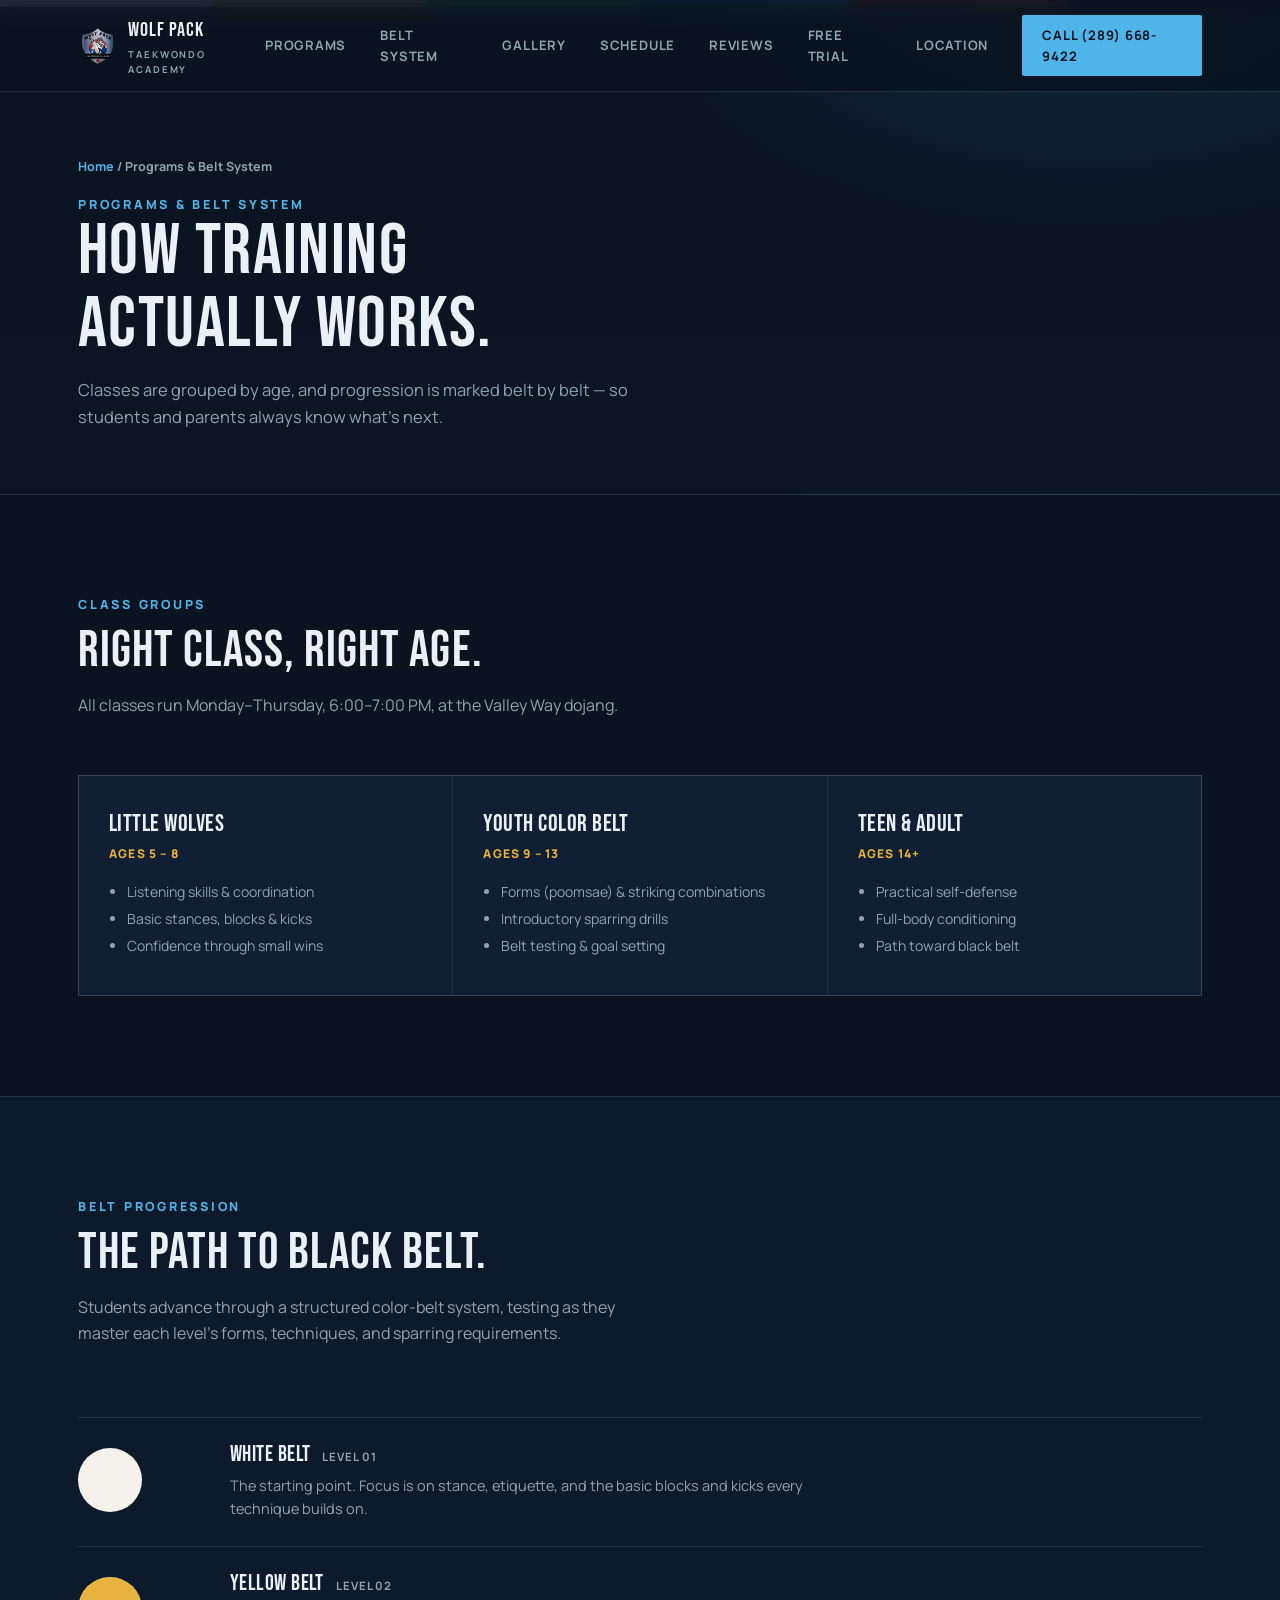
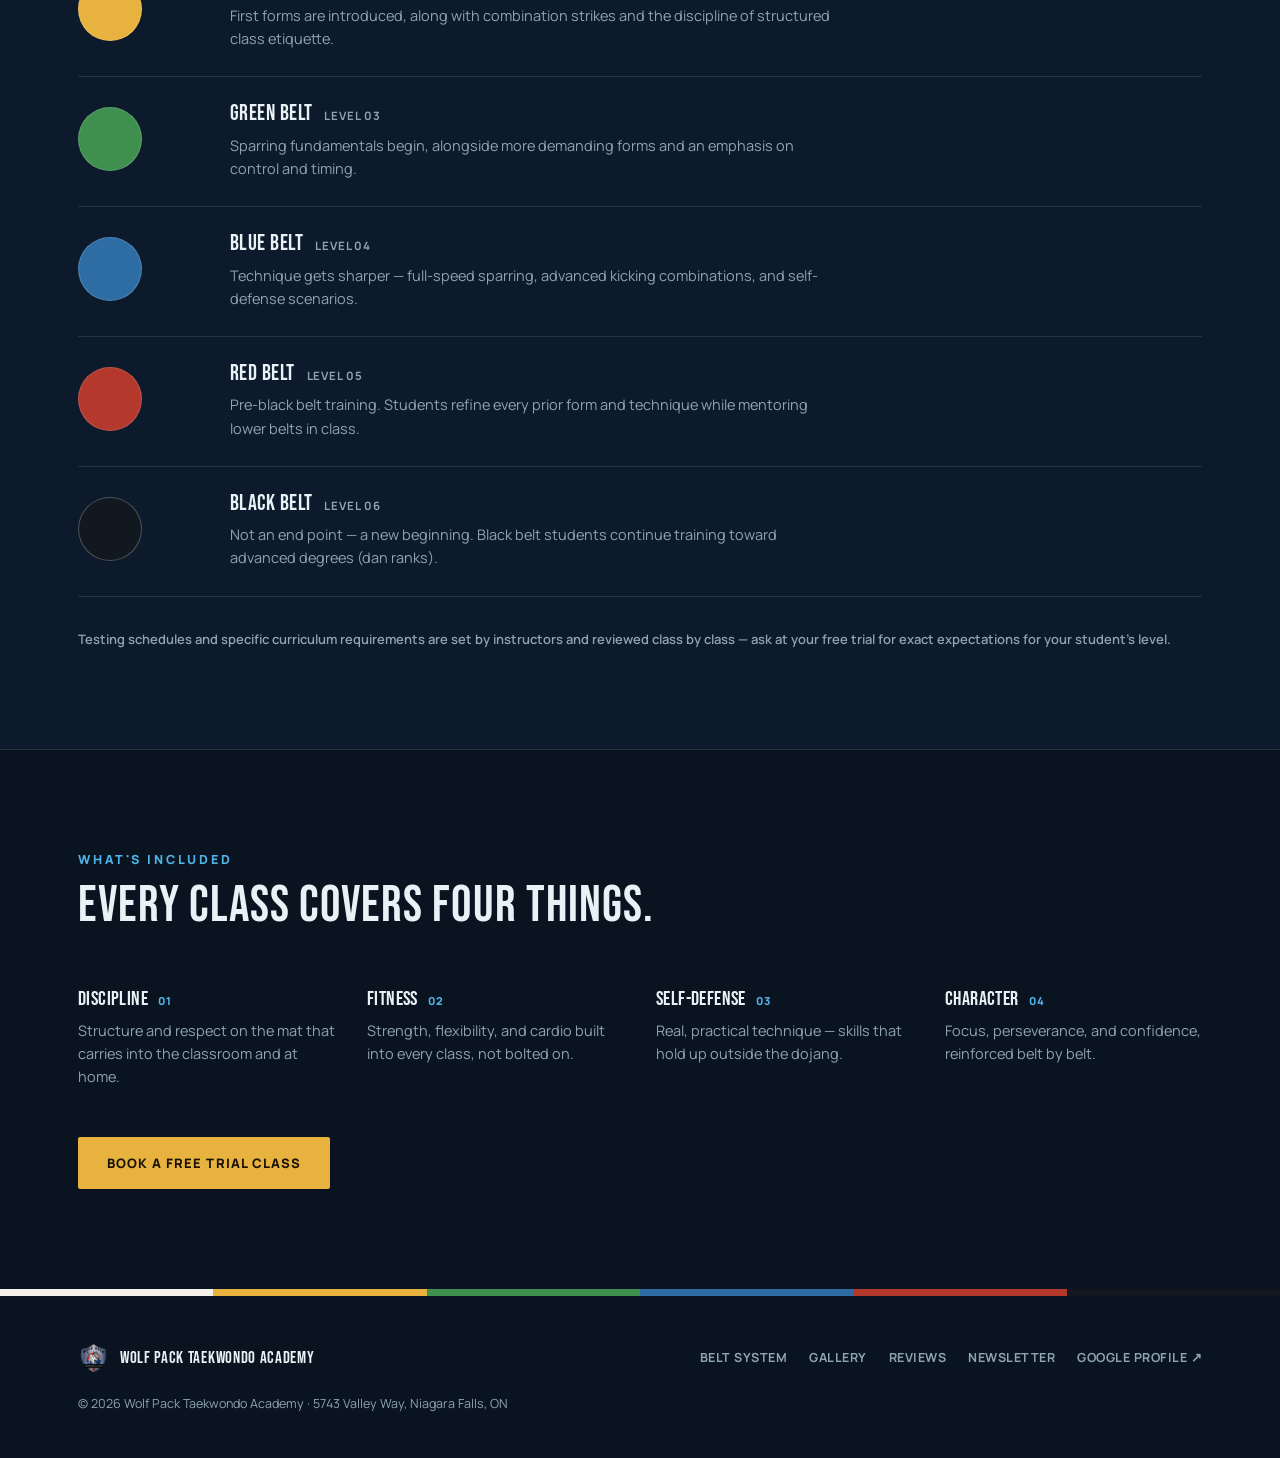
<file: programs.html>
<!DOCTYPE html>
<html lang="en">
<head>
<meta charset="UTF-8">
<meta name="viewport" content="width=device-width, initial-scale=1.0">
<title>Programs & Belt System | Wolf Pack Taekwondo Academy</title>
<meta name="description" content="Kids, teen, and adult taekwondo programs in Niagara Falls, plus the full white-to-black belt progression at Wolf Pack Taekwondo Academy.">
<link rel="icon" href="logo.jpg">
<link rel="preconnect" href="https://fonts.googleapis.com">
<link rel="preconnect" href="https://fonts.gstatic.com" crossorigin>
<link href="https://fonts.googleapis.com/css2?family=Bebas+Neue&family=Manrope:wght@400;500;600;700;800&display=swap" rel="stylesheet">
<style>
  :root{
    --ink:#0A1420;
    --panel:#101F33;
    --panel-2:#0D1A2B;
    --line: rgba(143,163,179,0.18);
    --steel:#8FA3B3;
    --frost:#EAF1F6;
    --ice:#4FB4E8;
    --ice-dim: rgba(79,180,232,0.14);
    --gold:#E7B33E;
    --belt-white:#F4F1EA;
    --belt-yellow:#E7B33E;
    --belt-green:#3F8F4F;
    --belt-blue:#2E6DA4;
    --belt-red:#B4382C;
    --belt-black:#12181F;
    --radius: 2px;
  }
  *{box-sizing:border-box; margin:0; padding:0;}
  html{scroll-behavior:smooth;}
  body{
    background:var(--ink);
    color:var(--frost);
    font-family:'Manrope', sans-serif;
    font-weight:400;
    line-height:1.6;
    -webkit-font-smoothing:antialiased;
    overflow-x:hidden;
  }
  h1,h2,h3,h4{
    font-family:'Bebas Neue', sans-serif;
    font-weight:400;
    letter-spacing:0.02em;
    line-height:1.02;
    text-transform:uppercase;
  }
  a{color:inherit; text-decoration:none;}
  img{max-width:100%; display:block;}
  .wrap{max-width:1180px; margin:0 auto; padding:0 28px;}
  .eyebrow{
    font-family:'Manrope', sans-serif;
    font-size:12.5px;
    font-weight:800;
    letter-spacing:0.22em;
    text-transform:uppercase;
    color:var(--ice);
  }

  /* ---------- Belt rank bar (signature element) ---------- */
  .beltbar{
    display:flex;
    width:100%;
    height:7px;
  }
  .beltbar span{flex:1; height:100%;}
  .beltbar .b-white{background:var(--belt-white);}
  .beltbar .b-yellow{background:var(--belt-yellow);}
  .beltbar .b-green{background:var(--belt-green);}
  .beltbar .b-blue{background:var(--belt-blue);}
  .beltbar .b-red{background:var(--belt-red);}
  .beltbar .b-black{background:var(--belt-black);}

  /* ---------- Nav ---------- */
  header{
    position:fixed; top:0; left:0; right:0; z-index:100;
    background:rgba(10,20,32,0.88);
    backdrop-filter: blur(10px);
    border-bottom:1px solid var(--line);
  }
  .navrow{
    display:flex; align-items:center; justify-content:space-between;
    padding:14px 28px;
    max-width:1180px; margin:0 auto;
  }
  .brand{display:flex; align-items:center; gap:12px;}
  .brand img{width:38px; height:44px; object-fit:contain;}
  .brand .name{font-family:'Bebas Neue'; font-size:20px; letter-spacing:0.05em;}
  .brand .name small{display:block; font-family:'Manrope'; font-size:9.5px; letter-spacing:0.2em; color:var(--steel); font-weight:700; text-transform:uppercase; margin-top:1px;}
  nav.links{display:flex; align-items:center; gap:34px;}
  nav.links a{
    font-size:13px; font-weight:700; letter-spacing:0.06em; text-transform:uppercase;
    color:var(--steel); transition:color .2s;
    position:relative;
  }
  nav.links a:hover{color:var(--frost);}
  .navcta{
    background:var(--ice); color:var(--ink) !important; padding:10px 20px;
    font-size:12.5px; font-weight:800; letter-spacing:0.08em; text-transform:uppercase;
    border-radius:var(--radius);
  }
  .navcta:hover{background:var(--frost);}
  .menutoggle{display:none; flex-direction:column; gap:5px; background:none; border:none; cursor:pointer; padding:6px;}
  .menutoggle span{width:24px; height:2px; background:var(--frost);}

  /* ---------- Hero ---------- */
  .hero{
    position:relative;
    padding:168px 0 110px;
    background:
      radial-gradient(ellipse 900px 500px at 82% -10%, rgba(79,180,232,0.16), transparent 60%),
      radial-gradient(ellipse 700px 500px at 10% 110%, rgba(231,179,62,0.08), transparent 60%),
      linear-gradient(180deg, #0A1420 0%, #0B1524 100%);
    border-bottom:1px solid var(--line);
    overflow:hidden;
  }
  .hero::before{
    content:"";
    position:absolute; inset:0;
    background-image:
      repeating-linear-gradient(115deg, transparent 0 78px, rgba(143,163,179,0.05) 78px 80px);
    pointer-events:none;
  }
  .herogrid{
    display:grid; grid-template-columns:1.15fr 0.85fr; gap:60px; align-items:center;
    position:relative;
  }
  .hero h1{
    font-size:clamp(48px, 6.4vw, 92px);
    color:var(--frost);
  }
  .hero h1 .accent{color:var(--ice);}
  .hero p.lede{
    margin-top:22px; max-width:480px; color:var(--steel); font-size:17px; font-weight:500;
  }
  .herobtns{display:flex; gap:16px; margin-top:36px; flex-wrap:wrap;}
  .btn{
    display:inline-flex; align-items:center; gap:10px;
    padding:15px 28px; font-size:13px; font-weight:800; letter-spacing:0.08em; text-transform:uppercase;
    border-radius:var(--radius); transition:transform .18s ease, background .2s, color .2s, border-color .2s;
    border:1px solid transparent;
  }
  .btn-primary{background:var(--gold); color:#1A1204;}
  .btn-primary:hover{transform:translateY(-2px); background:#F2C462;}
  .btn-ghost{border-color:var(--line); color:var(--frost);}
  .btn-ghost:hover{border-color:var(--ice); color:var(--ice); transform:translateY(-2px);}
  .herobadge{
    position:relative;
    display:flex; align-items:center; justify-content:center;
  }
  .herobadge .ring{
    position:absolute; inset:0; border-radius:50%;
    border:1px dashed rgba(79,180,232,0.35);
    animation: spin 34s linear infinite;
  }
  .herobadge img{
    width:100%; max-width:340px; border-radius:0;
    filter:drop-shadow(0 24px 50px rgba(0,0,0,0.55));
  }
  @keyframes spin{ to{ transform:rotate(360deg); } }
  @media (prefers-reduced-motion: reduce){ .herobadge .ring{animation:none;} }

  .hero-meta{
    display:flex; gap:34px; margin-top:52px; flex-wrap:wrap;
    border-top:1px solid var(--line); padding-top:26px;
  }
  .hero-meta div{font-size:13px; color:var(--steel); font-weight:600;}
  .hero-meta div b{display:block; color:var(--frost); font-family:'Bebas Neue'; font-size:20px; letter-spacing:0.03em; font-weight:400;}

  /* ---------- Section shell ---------- */
  section{padding:100px 0;}
  .sectionhead{max-width:640px; margin-bottom:56px;}
  .sectionhead h2{font-size:clamp(34px,4vw,52px); margin-top:10px; color:var(--frost);}
  .sectionhead p{color:var(--steel); margin-top:16px; font-size:16px; max-width:560px;}

  /* ---------- Programs ---------- */
  .programs{background:var(--panel-2); border-bottom:1px solid var(--line);}
  .progrid{display:grid; grid-template-columns:repeat(3, 1fr); gap:1px; background:var(--line); border:1px solid var(--line);}
  .progcard{
    background:var(--panel); padding:38px 32px; position:relative;
    transition:background .25s;
  }
  .progcard:hover{background:#132842;}
  .progcard .num{font-family:'Bebas Neue'; font-size:14px; color:var(--ice); letter-spacing:0.1em;}
  .progcard h3{font-size:28px; margin-top:14px; color:var(--frost);}
  .progcard p{color:var(--steel); font-size:14.5px; margin-top:12px;}
  .progcard .agepill{
    display:inline-block; margin-top:18px; font-size:11.5px; font-weight:800; letter-spacing:0.08em;
    text-transform:uppercase; color:var(--gold); border:1px solid rgba(231,179,62,0.35); padding:6px 12px; border-radius:2px;
  }

  /* ---------- Values ---------- */
  .values{padding-top:100px;}
  .valuegrid{display:grid; grid-template-columns:repeat(4,1fr); gap:32px;}
  .valuecard h4{font-size:20px; color:var(--frost); display:flex; align-items:baseline; gap:10px;}
  .valuecard h4 span{font-family:'Manrope'; font-size:11px; color:var(--ice); font-weight:800; letter-spacing:0.1em;}
  .valuecard p{color:var(--steel); font-size:14.5px; margin-top:10px;}

  /* ---------- Schedule ---------- */
  .schedule{background:var(--panel-2); border-top:1px solid var(--line); border-bottom:1px solid var(--line);}
  .schedwrap{display:grid; grid-template-columns:1fr 1fr; gap:0; border:1px solid var(--line);}
  .schedcol{padding:40px; background:var(--panel);}
  .schedcol + .schedcol{border-left:1px solid var(--line);}
  .schedcol .day{font-family:'Bebas Neue'; font-size:22px; letter-spacing:0.04em; color:var(--frost);}
  .schedcol .time{font-family:'Bebas Neue'; font-size:44px; color:var(--ice); margin-top:6px;}
  .schedcol .tag{margin-top:14px; font-size:13px; color:var(--steel); font-weight:600;}
  .schedcol .tag b{color:var(--gold); font-weight:800;}
  .closednote{margin-top:28px; font-size:13px; color:var(--steel); font-weight:600;}
  .closednote b{color:var(--frost);}

  /* ---------- Promo ---------- */
  .promo{
    padding:70px 0;
  }
  .promobox{
    display:flex; align-items:center; justify-content:space-between; gap:40px; flex-wrap:wrap;
    background:linear-gradient(120deg, #12253C, #0E1C30);
    border:1px solid rgba(231,179,62,0.3);
    padding:44px 48px;
    border-radius:2px;
    position:relative;
    overflow:hidden;
  }
  .promobox::after{
    content:"";
    position:absolute; right:-60px; top:-60px; width:220px; height:220px;
    background:radial-gradient(circle, rgba(231,179,62,0.25), transparent 70%);
  }
  .promobox h3{font-size:34px; color:var(--frost);}
  .promobox h3 span{color:var(--gold);}
  .promobox p{color:var(--steel); margin-top:10px; font-size:14.5px; max-width:420px;}

  /* ---------- CTA / Free trial ---------- */
  .trial{background:var(--panel-2); border-top:1px solid var(--line);}
  .trialgrid{display:grid; grid-template-columns:0.9fr 1.1fr; gap:56px; align-items:center;}
  .trialgrid h2{font-size:clamp(32px,4vw,48px); color:var(--frost);}
  .trialgrid p{color:var(--steel); margin-top:16px; font-size:16px; max-width:460px;}
  .trialsteps{margin-top:28px; display:flex; flex-direction:column; gap:14px;}
  .trialsteps div{display:flex; gap:14px; align-items:flex-start; font-size:14px; color:var(--steel);}
  .trialsteps .dot{width:8px; height:8px; border-radius:50%; background:var(--ice); margin-top:6px; flex-shrink:0;}
  .trialframe{
    border:1px solid var(--line); background:var(--panel); border-radius:2px; overflow:hidden;
  }
  .trialframe iframe{width:100%; height:640px; border:none; display:block; background:#fff;}

  /* ---------- Contact ---------- */
  .contact{padding-top:100px;}
  .contactgrid{display:grid; grid-template-columns:1fr 1fr; gap:0; border:1px solid var(--line);}
  .contactinfo{padding:48px; background:var(--panel);}
  .contactinfo .row{margin-bottom:26px;}
  .contactinfo .row .lbl{font-size:11.5px; font-weight:800; letter-spacing:0.12em; text-transform:uppercase; color:var(--ice);}
  .contactinfo .row .val{font-size:19px; margin-top:6px; color:var(--frost); font-weight:600;}
  .contactinfo .row .val a:hover{color:var(--ice);}
  .socialrow{display:flex; gap:14px; margin-top:34px;}
  .socialrow a{
    width:42px; height:42px; border:1px solid var(--line); border-radius:50%;
    display:flex; align-items:center; justify-content:center; transition:.2s;
  }
  .socialrow a:hover{border-color:var(--ice); color:var(--ice);}
  .mapbox iframe{width:100%; height:100%; min-height:420px; border:none; filter:grayscale(0.3) contrast(1.05);}

  /* ---------- Reviews teaser ---------- */
  .reviewsteaser{background:var(--panel-2); border-top:1px solid var(--line); border-bottom:1px solid var(--line);}
  .ratingrow{display:grid; grid-template-columns:220px 1fr; gap:48px; align-items:flex-start;}
  .ratingbig{display:flex; flex-direction:column; gap:6px; border-right:1px solid var(--line); padding-right:40px;}
  .ratingbig .num{font-family:'Bebas Neue'; font-size:64px; color:var(--frost); line-height:1;}
  .ratingbig .stars{color:var(--gold); font-size:20px; letter-spacing:3px;}
  .ratingbig .count{font-size:13px; color:var(--steel); font-weight:700;}
  .teaserquotes{display:flex; flex-direction:column; gap:22px;}
  .teaserquotes blockquote{font-size:15.5px; color:var(--frost); font-weight:500; line-height:1.6; border-left:2px solid var(--ice); padding-left:18px;}
  .teaserquotes blockquote cite{display:block; margin-top:8px; font-style:normal; font-size:12.5px; color:var(--steel); font-weight:700; letter-spacing:0.04em;}
  @media (max-width:700px){ .ratingrow{grid-template-columns:1fr;} .ratingbig{border-right:none; border-bottom:1px solid var(--line); padding-right:0; padding-bottom:24px; flex-direction:row; align-items:baseline; gap:14px;} }

  /* ---------- Newsletter ---------- */
  .newsletter{background:var(--panel-2); border-top:1px solid var(--line); border-bottom:1px solid var(--line);}
  .newsgrid{display:grid; grid-template-columns:1fr 1fr; gap:56px; align-items:center;}
  .newsgrid h2{font-size:clamp(30px,3.6vw,44px); color:var(--frost);}
  .newsgrid p{color:var(--steel); margin-top:14px; font-size:15.5px; max-width:440px;}
  .newsform{display:flex; flex-direction:column; gap:14px; background:var(--panel); border:1px solid var(--line); padding:32px;}
  .newsform label{font-size:11.5px; font-weight:800; letter-spacing:0.1em; text-transform:uppercase; color:var(--ice);}
  .newsform input[type="email"], .newsform input[type="text"]{
    width:100%; padding:13px 14px; background:var(--panel-2); border:1px solid var(--line); color:var(--frost);
    font-family:'Manrope'; font-size:14.5px; border-radius:2px; outline:none; transition:border-color .2s;
  }
  .newsform input[type="email"]:focus, .newsform input[type="text"]:focus{border-color:var(--ice);}
  .newsform button{
    background:var(--ice); color:var(--ink); border:none; padding:14px 20px; font-weight:800;
    font-size:13px; letter-spacing:0.08em; text-transform:uppercase; cursor:pointer; border-radius:2px; transition:background .2s;
  }
  .newsform button:hover{background:var(--frost);}
  .newsform .fineprint{font-size:12px; color:var(--steel);}
  /* honeypot field, hidden from real users */
  .hp-field{position:absolute; left:-9999px; top:-9999px;}

  /* ---------- Footer ---------- */
  footer{padding:44px 0; background:var(--ink);}
  .footrow{display:flex; align-items:center; justify-content:space-between; flex-wrap:wrap; gap:18px;}
  .footbrand{display:flex; align-items:center; gap:12px;}
  .footbrand img{width:30px; height:36px; object-fit:contain;}
  .footbrand span{font-family:'Bebas Neue'; font-size:17px; letter-spacing:0.04em;}
  footer .fine{font-size:12.5px; color:var(--steel);}
  .footlinks{display:flex; gap:22px; flex-wrap:wrap;}
  .footlinks a{font-size:12.5px; font-weight:700; letter-spacing:0.04em; text-transform:uppercase; color:var(--steel); transition:color .2s;}
  .footlinks a:hover{color:var(--ice);}
  footer .footrow{align-items:center;}

  @media (max-width: 880px){
    nav.links{display:none;}
    .menutoggle{display:flex;}
    .herogrid{grid-template-columns:1fr; gap:44px;}
    .herobadge{order:-1; max-width:260px; margin:0 auto;}
    .progrid{grid-template-columns:1fr;}
    .valuegrid{grid-template-columns:1fr 1fr;}
    .schedwrap{grid-template-columns:1fr;}
    .schedcol + .schedcol{border-left:none; border-top:1px solid var(--line);}
    .trialgrid{grid-template-columns:1fr;}
    .contactgrid{grid-template-columns:1fr;}
    .promobox{flex-direction:column; align-items:flex-start;}
  }
  @media (max-width: 520px){
    .valuegrid{grid-template-columns:1fr;}
    .hero{padding:140px 0 80px;}
  }
</style>
<style>
  /* ---------- Page hero (sub-pages) ---------- */
  .pagehero{
    padding:150px 0 64px;
    background:
      radial-gradient(ellipse 800px 460px at 85% -10%, rgba(79,180,232,0.14), transparent 60%),
      linear-gradient(180deg, #0A1420 0%, #0B1524 100%);
    border-bottom:1px solid var(--line);
  }
  .pagehero .crumb{font-size:12.5px; color:var(--steel); font-weight:700; margin-bottom:18px;}
  .pagehero .crumb a{color:var(--ice);}
  .pagehero h1{font-size:clamp(40px,5.6vw,72px); color:var(--frost);}
  .pagehero p{color:var(--steel); margin-top:16px; max-width:560px; font-size:16.5px;}

  /* ---------- Reviews page ---------- */
  .ratingsummary{
    display:grid; grid-template-columns:260px 1fr; gap:0; border:1px solid var(--line); margin-top:8px;
  }
  .ratingsummary .rs-left{padding:40px; background:var(--panel); border-right:1px solid var(--line); display:flex; flex-direction:column; gap:10px; justify-content:center;}
  .ratingsummary .rs-left .num{font-family:'Bebas Neue'; font-size:80px; color:var(--frost); line-height:1;}
  .ratingsummary .rs-left .stars{color:var(--gold); font-size:22px; letter-spacing:4px;}
  .ratingsummary .rs-left .count{font-size:13px; color:var(--steel); font-weight:700;}
  .ratingsummary .rs-left .btn{margin-top:14px; align-self:flex-start;}
  .rs-right{padding:40px; background:var(--panel-2); display:flex; flex-direction:column; justify-content:center; gap:14px;}
  .rs-right p{color:var(--steel); font-size:15px; max-width:520px;}

  .reviewgrid{display:grid; grid-template-columns:repeat(2,1fr); gap:1px; background:var(--line); border:1px solid var(--line); margin-top:64px;}
  .reviewcard{background:var(--panel); padding:34px; display:flex; flex-direction:column; gap:14px;}
  .reviewcard .rc-top{display:flex; justify-content:space-between; align-items:center;}
  .reviewcard .rc-name{font-weight:800; color:var(--frost); font-size:15.5px;}
  .reviewcard .rc-meta{font-size:12px; color:var(--steel); font-weight:600; margin-top:2px;}
  .reviewcard .rc-stars{color:var(--gold); font-size:14px; letter-spacing:2px;}
  .reviewcard p{color:var(--steel); font-size:14.5px; line-height:1.65;}
  .reviewcard .rc-source{font-size:11.5px; color:var(--ice); font-weight:800; letter-spacing:0.08em; text-transform:uppercase;}

  .reviewcta{
    margin-top:64px; padding:44px 48px; border:1px solid rgba(231,179,62,0.3);
    background:linear-gradient(120deg, #12253C, #0E1C30); display:flex; align-items:center; justify-content:space-between; gap:30px; flex-wrap:wrap;
  }
  .reviewcta h3{font-size:28px; color:var(--frost);}
  .reviewcta p{color:var(--steel); margin-top:8px; font-size:14.5px; max-width:420px;}

  /* ---------- Programs / belt page ---------- */
  .beltpath{margin-top:70px; display:flex; flex-direction:column;}
  .beltrow{
    display:grid; grid-template-columns:120px 1fr; gap:32px; padding:26px 0; border-top:1px solid var(--line);
    align-items:flex-start;
  }
  .beltrow:last-child{border-bottom:1px solid var(--line);}
  .beltchip{width:64px; height:64px; border-radius:50%; margin-top:4px; border:1px solid rgba(255,255,255,0.15); flex-shrink:0;}
  .beltrow h4{font-size:22px; color:var(--frost); display:flex; align-items:baseline; gap:12px;}
  .beltrow h4 span{font-family:'Manrope'; font-size:11.5px; color:var(--steel); font-weight:700; letter-spacing:0.08em; text-transform:uppercase;}
  .beltrow p{color:var(--steel); font-size:14.5px; margin-top:8px; max-width:600px;}

  .pillarband{background:var(--panel-2); border-top:1px solid var(--line); border-bottom:1px solid var(--line);}
  .agecards{display:grid; grid-template-columns:repeat(3,1fr); gap:1px; background:var(--line); border:1px solid var(--line); margin-top:56px;}
  .agecard{background:var(--panel); padding:36px 30px;}
  .agecard h3{font-size:24px; color:var(--frost);}
  .agecard .agerange{font-family:'Manrope'; font-size:12px; font-weight:800; letter-spacing:0.1em; color:var(--gold); text-transform:uppercase; margin-top:8px; display:block;}
  .agecard ul{margin-top:16px; padding-left:18px; color:var(--steel); font-size:14px; line-height:1.9;}

  @media (max-width:820px){
    .ratingsummary{grid-template-columns:1fr;}
    .ratingsummary .rs-left{border-right:none; border-bottom:1px solid var(--line);}
    .reviewgrid{grid-template-columns:1fr;}
    .beltrow{grid-template-columns:56px 1fr; gap:20px;}
    .beltchip{width:44px; height:44px;}
    .agecards{grid-template-columns:1fr;}
  }

  /* ---------- Gallery ---------- */
  .gallery-section{padding-top:20px;}
  .masonry{column-count:3; column-gap:18px;}
  .masonry figure{
    break-inside:avoid; margin:0 0 18px; position:relative; overflow:hidden;
    border:1px solid var(--line); background:var(--panel); cursor:pointer;
    border-radius:2px;
  }
  .masonry img{width:100%; display:block; transition:transform .35s ease, filter .35s ease;}
  .masonry figure:hover img{transform:scale(1.045); filter:brightness(1.05);}
  .masonry figcaption{
    position:absolute; left:0; right:0; bottom:0; padding:14px 16px 12px;
    background:linear-gradient(0deg, rgba(6,12,20,0.92), rgba(6,12,20,0));
    font-size:12.5px; font-weight:700; letter-spacing:0.04em; color:var(--frost);
    opacity:0; transform:translateY(6px); transition:opacity .25s ease, transform .25s ease;
  }
  .masonry figure:hover figcaption{opacity:1; transform:translateY(0);}
  @media (max-width:900px){ .masonry{column-count:2;} }
  @media (max-width:560px){ .masonry{column-count:1;} }

  .lightbox{
    position:fixed; inset:0; z-index:1000; background:rgba(6,10,16,0.94);
    display:none; align-items:center; justify-content:center; padding:40px 24px;
  }
  .lightbox.active{display:flex;}
  .lightbox img{max-width:min(92vw,1000px); max-height:86vh; border:1px solid var(--line); box-shadow:0 30px 70px -20px rgba(0,0,0,0.7);}
  .lightbox-close{
    position:absolute; top:28px; right:34px; width:44px; height:44px; border-radius:50%;
    border:1px solid var(--line); background:rgba(255,255,255,0.04); color:var(--frost);
    font-size:20px; display:flex; align-items:center; justify-content:center; cursor:pointer;
  }
  .lightbox-close:hover{border-color:var(--ice); color:var(--ice);}
  .lightbox-cap{
    position:absolute; bottom:34px; left:50%; transform:translateX(-50%);
    font-size:13px; color:var(--steel); font-weight:600; letter-spacing:0.03em;
  }
</style>

</head>
<body>
<div class="beltbar" aria-hidden="true">
  <span class="b-white"></span><span class="b-yellow"></span><span class="b-green"></span>
  <span class="b-blue"></span><span class="b-red"></span><span class="b-black"></span>
</div>

<header>
  <div class="navrow">
    <a href="#top" class="brand">
      <img src="logo.jpg" alt="Wolf Pack Taekwondo Academy logo">
      <span class="name">WOLF PACK<small>Taekwondo Academy</small></span>
    </a>
    <nav class="links">
      <a href="index.html#programs">Programs</a>
      <a href="programs.html">Belt System</a>
      <a href="gallery.html">Gallery</a>
      <a href="index.html#schedule">Schedule</a>
      <a href="reviews.html">Reviews</a>
      <a href="index.html#trial">Free Trial</a>
      <a href="index.html#contact">Location</a>
      <a href="tel:+12896689422" class="navcta">Call (289) 668-9422</a>
    </nav>
    <button class="menutoggle" id="menutoggle" aria-label="Toggle menu"><span></span><span></span><span></span></button>
  </div>
</header>

<div id="top"></div>
<section class="pagehero">
  <div class="wrap">
    <div class="crumb"><a href="index.html">Home</a> / Programs &amp; Belt System</div>
    <div class="eyebrow">Programs &amp; Belt System</div>
    <h1>How training<br>actually works.</h1>
    <p>Classes are grouped by age, and progression is marked belt by belt — so students and parents always know what's next.</p>
  </div>
</section>

<section id="ages">
  <div class="wrap">
    <div class="sectionhead">
      <div class="eyebrow">Class Groups</div>
      <h2>Right class, right age.</h2>
      <p>All classes run Monday–Thursday, 6:00–7:00 PM, at the Valley Way dojang.</p>
    </div>
    <div class="agecards">
      <div class="agecard">
        <h3>Little Wolves</h3>
        <span class="agerange">Ages 5 – 8</span>
        <ul>
          <li>Listening skills &amp; coordination</li>
          <li>Basic stances, blocks &amp; kicks</li>
          <li>Confidence through small wins</li>
        </ul>
      </div>
      <div class="agecard">
        <h3>Youth Color Belt</h3>
        <span class="agerange">Ages 9 – 13</span>
        <ul>
          <li>Forms (poomsae) &amp; striking combinations</li>
          <li>Introductory sparring drills</li>
          <li>Belt testing &amp; goal setting</li>
        </ul>
      </div>
      <div class="agecard">
        <h3>Teen &amp; Adult</h3>
        <span class="agerange">Ages 14+</span>
        <ul>
          <li>Practical self-defense</li>
          <li>Full-body conditioning</li>
          <li>Path toward black belt</li>
        </ul>
      </div>
    </div>
  </div>
</section>

<section class="pillarband">
  <div class="wrap">
    <div class="sectionhead">
      <div class="eyebrow">Belt Progression</div>
      <h2>The path to black belt.</h2>
      <p>Students advance through a structured color-belt system, testing as they master each level's forms, techniques, and sparring requirements.</p>
    </div>
    <div class="beltpath">
      <div class="beltrow">
        <div class="beltchip" style="background:var(--belt-white);"></div>
        <div>
          <h4>White Belt <span>Level 01</span></h4>
          <p>The starting point. Focus is on stance, etiquette, and the basic blocks and kicks every technique builds on.</p>
        </div>
      </div>
      <div class="beltrow">
        <div class="beltchip" style="background:var(--belt-yellow);"></div>
        <div>
          <h4>Yellow Belt <span>Level 02</span></h4>
          <p>First forms are introduced, along with combination strikes and the discipline of structured class etiquette.</p>
        </div>
      </div>
      <div class="beltrow">
        <div class="beltchip" style="background:var(--belt-green);"></div>
        <div>
          <h4>Green Belt <span>Level 03</span></h4>
          <p>Sparring fundamentals begin, alongside more demanding forms and an emphasis on control and timing.</p>
        </div>
      </div>
      <div class="beltrow">
        <div class="beltchip" style="background:var(--belt-blue);"></div>
        <div>
          <h4>Blue Belt <span>Level 04</span></h4>
          <p>Technique gets sharper — full-speed sparring, advanced kicking combinations, and self-defense scenarios.</p>
        </div>
      </div>
      <div class="beltrow">
        <div class="beltchip" style="background:var(--belt-red);"></div>
        <div>
          <h4>Red Belt <span>Level 05</span></h4>
          <p>Pre-black belt training. Students refine every prior form and technique while mentoring lower belts in class.</p>
        </div>
      </div>
      <div class="beltrow">
        <div class="beltchip" style="background:var(--belt-black); border-color:rgba(255,255,255,0.25);"></div>
        <div>
          <h4>Black Belt <span>Level 06</span></h4>
          <p>Not an end point — a new beginning. Black belt students continue training toward advanced degrees (dan ranks).</p>
        </div>
      </div>
    </div>
    <p class="closednote" style="margin-top:32px;">Testing schedules and specific curriculum requirements are set by instructors and reviewed class by class — ask at your free trial for exact expectations for your student's level.</p>
  </div>
</section>

<section>
  <div class="wrap">
    <div class="sectionhead">
      <div class="eyebrow">What's Included</div>
      <h2>Every class covers four things.</h2>
    </div>
    <div class="valuegrid">
      <div class="valuecard">
        <h4>Discipline <span>01</span></h4>
        <p>Structure and respect on the mat that carries into the classroom and at home.</p>
      </div>
      <div class="valuecard">
        <h4>Fitness <span>02</span></h4>
        <p>Strength, flexibility, and cardio built into every class, not bolted on.</p>
      </div>
      <div class="valuecard">
        <h4>Self-Defense <span>03</span></h4>
        <p>Real, practical technique — skills that hold up outside the dojang.</p>
      </div>
      <div class="valuecard">
        <h4>Character <span>04</span></h4>
        <p>Focus, perseverance, and confidence, reinforced belt by belt.</p>
      </div>
    </div>
    <a href="index.html#trial" class="btn btn-primary" style="margin-top:48px;">Book a Free Trial Class</a>
  </div>
</section>

<div class="beltbar" aria-hidden="true">
  <span class="b-white"></span><span class="b-yellow"></span><span class="b-green"></span>
  <span class="b-blue"></span><span class="b-red"></span><span class="b-black"></span>
</div>

<footer>
  <div class="wrap footrow">
    <div class="footbrand">
      <img src="logo.jpg" alt="Wolf Pack Taekwondo Academy">
      <span>WOLF PACK TAEKWONDO ACADEMY</span>
    </div>
    <div class="footlinks">
      <a href="programs.html">Belt System</a>
      <a href="gallery.html">Gallery</a>
      <a href="reviews.html">Reviews</a>
      <a href="index.html#newsletter">Newsletter</a>
      <a href="https://www.google.com/maps?cid=16215222705460668783" target="_blank" rel="noopener">Google Profile ↗</a>
    </div>
    <div class="fine">&copy; <span id="year"></span> Wolf Pack Taekwondo Academy · 5743 Valley Way, Niagara Falls, ON</div>
  </div>
</footer>

<script>
  document.getElementById('year').textContent = new Date().getFullYear();
  const toggle = document.getElementById('menutoggle');
  const links = document.querySelector('nav.links');
  toggle.addEventListener('click', () => {
    const open = links.style.display === 'flex';
    links.style.display = open ? 'none' : 'flex';
    links.style.cssText += open ? '' : 'position:absolute; top:64px; left:0; right:0; flex-direction:column; background:#0A1420; padding:24px 28px; border-bottom:1px solid rgba(143,163,179,0.18); gap:20px; align-items:flex-start;';
  });
</script>

</body>
</html>
</file>
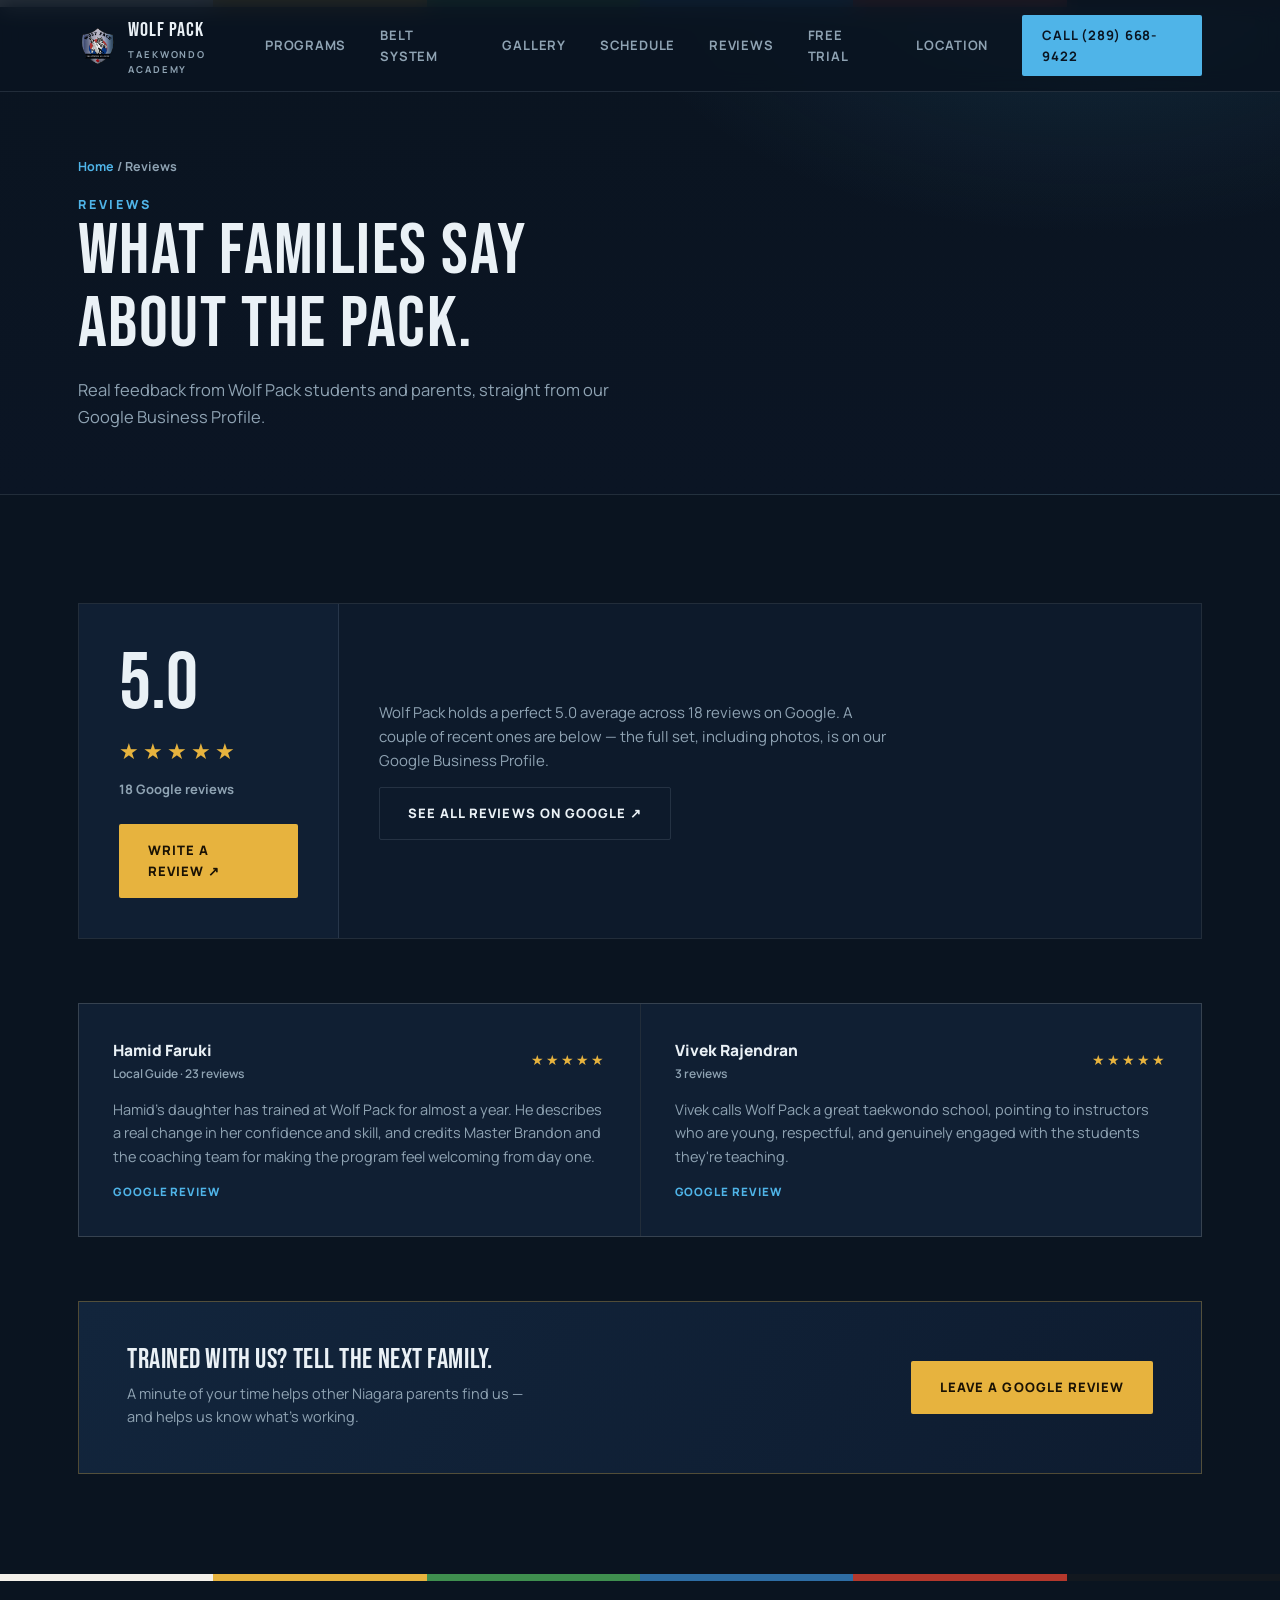
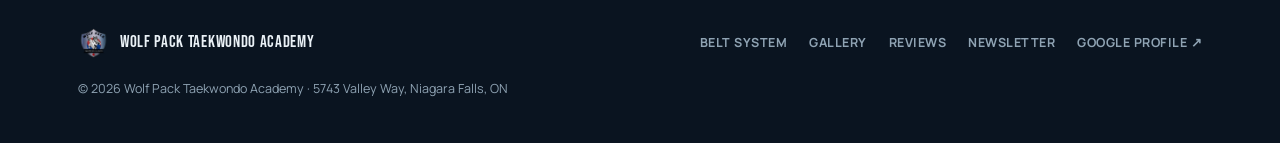
<file: reviews.html>
<!DOCTYPE html>
<html lang="en">
<head>
<meta charset="UTF-8">
<meta name="viewport" content="width=device-width, initial-scale=1.0">
<title>Reviews | Wolf Pack Taekwondo Academy</title>
<meta name="description" content="5.0 star rated taekwondo school in Niagara Falls. Read what parents and students say about Wolf Pack Taekwondo Academy.">
<link rel="icon" href="logo.jpg">
<link rel="preconnect" href="https://fonts.googleapis.com">
<link rel="preconnect" href="https://fonts.gstatic.com" crossorigin>
<link href="https://fonts.googleapis.com/css2?family=Bebas+Neue&family=Manrope:wght@400;500;600;700;800&display=swap" rel="stylesheet">
<style>
  :root{
    --ink:#0A1420;
    --panel:#101F33;
    --panel-2:#0D1A2B;
    --line: rgba(143,163,179,0.18);
    --steel:#8FA3B3;
    --frost:#EAF1F6;
    --ice:#4FB4E8;
    --ice-dim: rgba(79,180,232,0.14);
    --gold:#E7B33E;
    --belt-white:#F4F1EA;
    --belt-yellow:#E7B33E;
    --belt-green:#3F8F4F;
    --belt-blue:#2E6DA4;
    --belt-red:#B4382C;
    --belt-black:#12181F;
    --radius: 2px;
  }
  *{box-sizing:border-box; margin:0; padding:0;}
  html{scroll-behavior:smooth;}
  body{
    background:var(--ink);
    color:var(--frost);
    font-family:'Manrope', sans-serif;
    font-weight:400;
    line-height:1.6;
    -webkit-font-smoothing:antialiased;
    overflow-x:hidden;
  }
  h1,h2,h3,h4{
    font-family:'Bebas Neue', sans-serif;
    font-weight:400;
    letter-spacing:0.02em;
    line-height:1.02;
    text-transform:uppercase;
  }
  a{color:inherit; text-decoration:none;}
  img{max-width:100%; display:block;}
  .wrap{max-width:1180px; margin:0 auto; padding:0 28px;}
  .eyebrow{
    font-family:'Manrope', sans-serif;
    font-size:12.5px;
    font-weight:800;
    letter-spacing:0.22em;
    text-transform:uppercase;
    color:var(--ice);
  }

  /* ---------- Belt rank bar (signature element) ---------- */
  .beltbar{
    display:flex;
    width:100%;
    height:7px;
  }
  .beltbar span{flex:1; height:100%;}
  .beltbar .b-white{background:var(--belt-white);}
  .beltbar .b-yellow{background:var(--belt-yellow);}
  .beltbar .b-green{background:var(--belt-green);}
  .beltbar .b-blue{background:var(--belt-blue);}
  .beltbar .b-red{background:var(--belt-red);}
  .beltbar .b-black{background:var(--belt-black);}

  /* ---------- Nav ---------- */
  header{
    position:fixed; top:0; left:0; right:0; z-index:100;
    background:rgba(10,20,32,0.88);
    backdrop-filter: blur(10px);
    border-bottom:1px solid var(--line);
  }
  .navrow{
    display:flex; align-items:center; justify-content:space-between;
    padding:14px 28px;
    max-width:1180px; margin:0 auto;
  }
  .brand{display:flex; align-items:center; gap:12px;}
  .brand img{width:38px; height:44px; object-fit:contain;}
  .brand .name{font-family:'Bebas Neue'; font-size:20px; letter-spacing:0.05em;}
  .brand .name small{display:block; font-family:'Manrope'; font-size:9.5px; letter-spacing:0.2em; color:var(--steel); font-weight:700; text-transform:uppercase; margin-top:1px;}
  nav.links{display:flex; align-items:center; gap:34px;}
  nav.links a{
    font-size:13px; font-weight:700; letter-spacing:0.06em; text-transform:uppercase;
    color:var(--steel); transition:color .2s;
    position:relative;
  }
  nav.links a:hover{color:var(--frost);}
  .navcta{
    background:var(--ice); color:var(--ink) !important; padding:10px 20px;
    font-size:12.5px; font-weight:800; letter-spacing:0.08em; text-transform:uppercase;
    border-radius:var(--radius);
  }
  .navcta:hover{background:var(--frost);}
  .menutoggle{display:none; flex-direction:column; gap:5px; background:none; border:none; cursor:pointer; padding:6px;}
  .menutoggle span{width:24px; height:2px; background:var(--frost);}

  /* ---------- Hero ---------- */
  .hero{
    position:relative;
    padding:168px 0 110px;
    background:
      radial-gradient(ellipse 900px 500px at 82% -10%, rgba(79,180,232,0.16), transparent 60%),
      radial-gradient(ellipse 700px 500px at 10% 110%, rgba(231,179,62,0.08), transparent 60%),
      linear-gradient(180deg, #0A1420 0%, #0B1524 100%);
    border-bottom:1px solid var(--line);
    overflow:hidden;
  }
  .hero::before{
    content:"";
    position:absolute; inset:0;
    background-image:
      repeating-linear-gradient(115deg, transparent 0 78px, rgba(143,163,179,0.05) 78px 80px);
    pointer-events:none;
  }
  .herogrid{
    display:grid; grid-template-columns:1.15fr 0.85fr; gap:60px; align-items:center;
    position:relative;
  }
  .hero h1{
    font-size:clamp(48px, 6.4vw, 92px);
    color:var(--frost);
  }
  .hero h1 .accent{color:var(--ice);}
  .hero p.lede{
    margin-top:22px; max-width:480px; color:var(--steel); font-size:17px; font-weight:500;
  }
  .herobtns{display:flex; gap:16px; margin-top:36px; flex-wrap:wrap;}
  .btn{
    display:inline-flex; align-items:center; gap:10px;
    padding:15px 28px; font-size:13px; font-weight:800; letter-spacing:0.08em; text-transform:uppercase;
    border-radius:var(--radius); transition:transform .18s ease, background .2s, color .2s, border-color .2s;
    border:1px solid transparent;
  }
  .btn-primary{background:var(--gold); color:#1A1204;}
  .btn-primary:hover{transform:translateY(-2px); background:#F2C462;}
  .btn-ghost{border-color:var(--line); color:var(--frost);}
  .btn-ghost:hover{border-color:var(--ice); color:var(--ice); transform:translateY(-2px);}
  .herobadge{
    position:relative;
    display:flex; align-items:center; justify-content:center;
  }
  .herobadge .ring{
    position:absolute; inset:0; border-radius:50%;
    border:1px dashed rgba(79,180,232,0.35);
    animation: spin 34s linear infinite;
  }
  .herobadge img{
    width:100%; max-width:340px; border-radius:0;
    filter:drop-shadow(0 24px 50px rgba(0,0,0,0.55));
  }
  @keyframes spin{ to{ transform:rotate(360deg); } }
  @media (prefers-reduced-motion: reduce){ .herobadge .ring{animation:none;} }

  .hero-meta{
    display:flex; gap:34px; margin-top:52px; flex-wrap:wrap;
    border-top:1px solid var(--line); padding-top:26px;
  }
  .hero-meta div{font-size:13px; color:var(--steel); font-weight:600;}
  .hero-meta div b{display:block; color:var(--frost); font-family:'Bebas Neue'; font-size:20px; letter-spacing:0.03em; font-weight:400;}

  /* ---------- Section shell ---------- */
  section{padding:100px 0;}
  .sectionhead{max-width:640px; margin-bottom:56px;}
  .sectionhead h2{font-size:clamp(34px,4vw,52px); margin-top:10px; color:var(--frost);}
  .sectionhead p{color:var(--steel); margin-top:16px; font-size:16px; max-width:560px;}

  /* ---------- Programs ---------- */
  .programs{background:var(--panel-2); border-bottom:1px solid var(--line);}
  .progrid{display:grid; grid-template-columns:repeat(3, 1fr); gap:1px; background:var(--line); border:1px solid var(--line);}
  .progcard{
    background:var(--panel); padding:38px 32px; position:relative;
    transition:background .25s;
  }
  .progcard:hover{background:#132842;}
  .progcard .num{font-family:'Bebas Neue'; font-size:14px; color:var(--ice); letter-spacing:0.1em;}
  .progcard h3{font-size:28px; margin-top:14px; color:var(--frost);}
  .progcard p{color:var(--steel); font-size:14.5px; margin-top:12px;}
  .progcard .agepill{
    display:inline-block; margin-top:18px; font-size:11.5px; font-weight:800; letter-spacing:0.08em;
    text-transform:uppercase; color:var(--gold); border:1px solid rgba(231,179,62,0.35); padding:6px 12px; border-radius:2px;
  }

  /* ---------- Values ---------- */
  .values{padding-top:100px;}
  .valuegrid{display:grid; grid-template-columns:repeat(4,1fr); gap:32px;}
  .valuecard h4{font-size:20px; color:var(--frost); display:flex; align-items:baseline; gap:10px;}
  .valuecard h4 span{font-family:'Manrope'; font-size:11px; color:var(--ice); font-weight:800; letter-spacing:0.1em;}
  .valuecard p{color:var(--steel); font-size:14.5px; margin-top:10px;}

  /* ---------- Schedule ---------- */
  .schedule{background:var(--panel-2); border-top:1px solid var(--line); border-bottom:1px solid var(--line);}
  .schedwrap{display:grid; grid-template-columns:1fr 1fr; gap:0; border:1px solid var(--line);}
  .schedcol{padding:40px; background:var(--panel);}
  .schedcol + .schedcol{border-left:1px solid var(--line);}
  .schedcol .day{font-family:'Bebas Neue'; font-size:22px; letter-spacing:0.04em; color:var(--frost);}
  .schedcol .time{font-family:'Bebas Neue'; font-size:44px; color:var(--ice); margin-top:6px;}
  .schedcol .tag{margin-top:14px; font-size:13px; color:var(--steel); font-weight:600;}
  .schedcol .tag b{color:var(--gold); font-weight:800;}
  .closednote{margin-top:28px; font-size:13px; color:var(--steel); font-weight:600;}
  .closednote b{color:var(--frost);}

  /* ---------- Promo ---------- */
  .promo{
    padding:70px 0;
  }
  .promobox{
    display:flex; align-items:center; justify-content:space-between; gap:40px; flex-wrap:wrap;
    background:linear-gradient(120deg, #12253C, #0E1C30);
    border:1px solid rgba(231,179,62,0.3);
    padding:44px 48px;
    border-radius:2px;
    position:relative;
    overflow:hidden;
  }
  .promobox::after{
    content:"";
    position:absolute; right:-60px; top:-60px; width:220px; height:220px;
    background:radial-gradient(circle, rgba(231,179,62,0.25), transparent 70%);
  }
  .promobox h3{font-size:34px; color:var(--frost);}
  .promobox h3 span{color:var(--gold);}
  .promobox p{color:var(--steel); margin-top:10px; font-size:14.5px; max-width:420px;}

  /* ---------- CTA / Free trial ---------- */
  .trial{background:var(--panel-2); border-top:1px solid var(--line);}
  .trialgrid{display:grid; grid-template-columns:0.9fr 1.1fr; gap:56px; align-items:center;}
  .trialgrid h2{font-size:clamp(32px,4vw,48px); color:var(--frost);}
  .trialgrid p{color:var(--steel); margin-top:16px; font-size:16px; max-width:460px;}
  .trialsteps{margin-top:28px; display:flex; flex-direction:column; gap:14px;}
  .trialsteps div{display:flex; gap:14px; align-items:flex-start; font-size:14px; color:var(--steel);}
  .trialsteps .dot{width:8px; height:8px; border-radius:50%; background:var(--ice); margin-top:6px; flex-shrink:0;}
  .trialframe{
    border:1px solid var(--line); background:var(--panel); border-radius:2px; overflow:hidden;
  }
  .trialframe iframe{width:100%; height:640px; border:none; display:block; background:#fff;}

  /* ---------- Contact ---------- */
  .contact{padding-top:100px;}
  .contactgrid{display:grid; grid-template-columns:1fr 1fr; gap:0; border:1px solid var(--line);}
  .contactinfo{padding:48px; background:var(--panel);}
  .contactinfo .row{margin-bottom:26px;}
  .contactinfo .row .lbl{font-size:11.5px; font-weight:800; letter-spacing:0.12em; text-transform:uppercase; color:var(--ice);}
  .contactinfo .row .val{font-size:19px; margin-top:6px; color:var(--frost); font-weight:600;}
  .contactinfo .row .val a:hover{color:var(--ice);}
  .socialrow{display:flex; gap:14px; margin-top:34px;}
  .socialrow a{
    width:42px; height:42px; border:1px solid var(--line); border-radius:50%;
    display:flex; align-items:center; justify-content:center; transition:.2s;
  }
  .socialrow a:hover{border-color:var(--ice); color:var(--ice);}
  .mapbox iframe{width:100%; height:100%; min-height:420px; border:none; filter:grayscale(0.3) contrast(1.05);}

  /* ---------- Reviews teaser ---------- */
  .reviewsteaser{background:var(--panel-2); border-top:1px solid var(--line); border-bottom:1px solid var(--line);}
  .ratingrow{display:grid; grid-template-columns:220px 1fr; gap:48px; align-items:flex-start;}
  .ratingbig{display:flex; flex-direction:column; gap:6px; border-right:1px solid var(--line); padding-right:40px;}
  .ratingbig .num{font-family:'Bebas Neue'; font-size:64px; color:var(--frost); line-height:1;}
  .ratingbig .stars{color:var(--gold); font-size:20px; letter-spacing:3px;}
  .ratingbig .count{font-size:13px; color:var(--steel); font-weight:700;}
  .teaserquotes{display:flex; flex-direction:column; gap:22px;}
  .teaserquotes blockquote{font-size:15.5px; color:var(--frost); font-weight:500; line-height:1.6; border-left:2px solid var(--ice); padding-left:18px;}
  .teaserquotes blockquote cite{display:block; margin-top:8px; font-style:normal; font-size:12.5px; color:var(--steel); font-weight:700; letter-spacing:0.04em;}
  @media (max-width:700px){ .ratingrow{grid-template-columns:1fr;} .ratingbig{border-right:none; border-bottom:1px solid var(--line); padding-right:0; padding-bottom:24px; flex-direction:row; align-items:baseline; gap:14px;} }

  /* ---------- Newsletter ---------- */
  .newsletter{background:var(--panel-2); border-top:1px solid var(--line); border-bottom:1px solid var(--line);}
  .newsgrid{display:grid; grid-template-columns:1fr 1fr; gap:56px; align-items:center;}
  .newsgrid h2{font-size:clamp(30px,3.6vw,44px); color:var(--frost);}
  .newsgrid p{color:var(--steel); margin-top:14px; font-size:15.5px; max-width:440px;}
  .newsform{display:flex; flex-direction:column; gap:14px; background:var(--panel); border:1px solid var(--line); padding:32px;}
  .newsform label{font-size:11.5px; font-weight:800; letter-spacing:0.1em; text-transform:uppercase; color:var(--ice);}
  .newsform input[type="email"], .newsform input[type="text"]{
    width:100%; padding:13px 14px; background:var(--panel-2); border:1px solid var(--line); color:var(--frost);
    font-family:'Manrope'; font-size:14.5px; border-radius:2px; outline:none; transition:border-color .2s;
  }
  .newsform input[type="email"]:focus, .newsform input[type="text"]:focus{border-color:var(--ice);}
  .newsform button{
    background:var(--ice); color:var(--ink); border:none; padding:14px 20px; font-weight:800;
    font-size:13px; letter-spacing:0.08em; text-transform:uppercase; cursor:pointer; border-radius:2px; transition:background .2s;
  }
  .newsform button:hover{background:var(--frost);}
  .newsform .fineprint{font-size:12px; color:var(--steel);}
  /* honeypot field, hidden from real users */
  .hp-field{position:absolute; left:-9999px; top:-9999px;}

  /* ---------- Footer ---------- */
  footer{padding:44px 0; background:var(--ink);}
  .footrow{display:flex; align-items:center; justify-content:space-between; flex-wrap:wrap; gap:18px;}
  .footbrand{display:flex; align-items:center; gap:12px;}
  .footbrand img{width:30px; height:36px; object-fit:contain;}
  .footbrand span{font-family:'Bebas Neue'; font-size:17px; letter-spacing:0.04em;}
  footer .fine{font-size:12.5px; color:var(--steel);}
  .footlinks{display:flex; gap:22px; flex-wrap:wrap;}
  .footlinks a{font-size:12.5px; font-weight:700; letter-spacing:0.04em; text-transform:uppercase; color:var(--steel); transition:color .2s;}
  .footlinks a:hover{color:var(--ice);}
  footer .footrow{align-items:center;}

  @media (max-width: 880px){
    nav.links{display:none;}
    .menutoggle{display:flex;}
    .herogrid{grid-template-columns:1fr; gap:44px;}
    .herobadge{order:-1; max-width:260px; margin:0 auto;}
    .progrid{grid-template-columns:1fr;}
    .valuegrid{grid-template-columns:1fr 1fr;}
    .schedwrap{grid-template-columns:1fr;}
    .schedcol + .schedcol{border-left:none; border-top:1px solid var(--line);}
    .trialgrid{grid-template-columns:1fr;}
    .contactgrid{grid-template-columns:1fr;}
    .promobox{flex-direction:column; align-items:flex-start;}
  }
  @media (max-width: 520px){
    .valuegrid{grid-template-columns:1fr;}
    .hero{padding:140px 0 80px;}
  }
</style>
<style>
  /* ---------- Page hero (sub-pages) ---------- */
  .pagehero{
    padding:150px 0 64px;
    background:
      radial-gradient(ellipse 800px 460px at 85% -10%, rgba(79,180,232,0.14), transparent 60%),
      linear-gradient(180deg, #0A1420 0%, #0B1524 100%);
    border-bottom:1px solid var(--line);
  }
  .pagehero .crumb{font-size:12.5px; color:var(--steel); font-weight:700; margin-bottom:18px;}
  .pagehero .crumb a{color:var(--ice);}
  .pagehero h1{font-size:clamp(40px,5.6vw,72px); color:var(--frost);}
  .pagehero p{color:var(--steel); margin-top:16px; max-width:560px; font-size:16.5px;}

  /* ---------- Reviews page ---------- */
  .ratingsummary{
    display:grid; grid-template-columns:260px 1fr; gap:0; border:1px solid var(--line); margin-top:8px;
  }
  .ratingsummary .rs-left{padding:40px; background:var(--panel); border-right:1px solid var(--line); display:flex; flex-direction:column; gap:10px; justify-content:center;}
  .ratingsummary .rs-left .num{font-family:'Bebas Neue'; font-size:80px; color:var(--frost); line-height:1;}
  .ratingsummary .rs-left .stars{color:var(--gold); font-size:22px; letter-spacing:4px;}
  .ratingsummary .rs-left .count{font-size:13px; color:var(--steel); font-weight:700;}
  .ratingsummary .rs-left .btn{margin-top:14px; align-self:flex-start;}
  .rs-right{padding:40px; background:var(--panel-2); display:flex; flex-direction:column; justify-content:center; gap:14px;}
  .rs-right p{color:var(--steel); font-size:15px; max-width:520px;}

  .reviewgrid{display:grid; grid-template-columns:repeat(2,1fr); gap:1px; background:var(--line); border:1px solid var(--line); margin-top:64px;}
  .reviewcard{background:var(--panel); padding:34px; display:flex; flex-direction:column; gap:14px;}
  .reviewcard .rc-top{display:flex; justify-content:space-between; align-items:center;}
  .reviewcard .rc-name{font-weight:800; color:var(--frost); font-size:15.5px;}
  .reviewcard .rc-meta{font-size:12px; color:var(--steel); font-weight:600; margin-top:2px;}
  .reviewcard .rc-stars{color:var(--gold); font-size:14px; letter-spacing:2px;}
  .reviewcard p{color:var(--steel); font-size:14.5px; line-height:1.65;}
  .reviewcard .rc-source{font-size:11.5px; color:var(--ice); font-weight:800; letter-spacing:0.08em; text-transform:uppercase;}

  .reviewcta{
    margin-top:64px; padding:44px 48px; border:1px solid rgba(231,179,62,0.3);
    background:linear-gradient(120deg, #12253C, #0E1C30); display:flex; align-items:center; justify-content:space-between; gap:30px; flex-wrap:wrap;
  }
  .reviewcta h3{font-size:28px; color:var(--frost);}
  .reviewcta p{color:var(--steel); margin-top:8px; font-size:14.5px; max-width:420px;}

  /* ---------- Programs / belt page ---------- */
  .beltpath{margin-top:70px; display:flex; flex-direction:column;}
  .beltrow{
    display:grid; grid-template-columns:120px 1fr; gap:32px; padding:26px 0; border-top:1px solid var(--line);
    align-items:flex-start;
  }
  .beltrow:last-child{border-bottom:1px solid var(--line);}
  .beltchip{width:64px; height:64px; border-radius:50%; margin-top:4px; border:1px solid rgba(255,255,255,0.15); flex-shrink:0;}
  .beltrow h4{font-size:22px; color:var(--frost); display:flex; align-items:baseline; gap:12px;}
  .beltrow h4 span{font-family:'Manrope'; font-size:11.5px; color:var(--steel); font-weight:700; letter-spacing:0.08em; text-transform:uppercase;}
  .beltrow p{color:var(--steel); font-size:14.5px; margin-top:8px; max-width:600px;}

  .pillarband{background:var(--panel-2); border-top:1px solid var(--line); border-bottom:1px solid var(--line);}
  .agecards{display:grid; grid-template-columns:repeat(3,1fr); gap:1px; background:var(--line); border:1px solid var(--line); margin-top:56px;}
  .agecard{background:var(--panel); padding:36px 30px;}
  .agecard h3{font-size:24px; color:var(--frost);}
  .agecard .agerange{font-family:'Manrope'; font-size:12px; font-weight:800; letter-spacing:0.1em; color:var(--gold); text-transform:uppercase; margin-top:8px; display:block;}
  .agecard ul{margin-top:16px; padding-left:18px; color:var(--steel); font-size:14px; line-height:1.9;}

  @media (max-width:820px){
    .ratingsummary{grid-template-columns:1fr;}
    .ratingsummary .rs-left{border-right:none; border-bottom:1px solid var(--line);}
    .reviewgrid{grid-template-columns:1fr;}
    .beltrow{grid-template-columns:56px 1fr; gap:20px;}
    .beltchip{width:44px; height:44px;}
    .agecards{grid-template-columns:1fr;}
  }

  /* ---------- Gallery ---------- */
  .gallery-section{padding-top:20px;}
  .masonry{column-count:3; column-gap:18px;}
  .masonry figure{
    break-inside:avoid; margin:0 0 18px; position:relative; overflow:hidden;
    border:1px solid var(--line); background:var(--panel); cursor:pointer;
    border-radius:2px;
  }
  .masonry img{width:100%; display:block; transition:transform .35s ease, filter .35s ease;}
  .masonry figure:hover img{transform:scale(1.045); filter:brightness(1.05);}
  .masonry figcaption{
    position:absolute; left:0; right:0; bottom:0; padding:14px 16px 12px;
    background:linear-gradient(0deg, rgba(6,12,20,0.92), rgba(6,12,20,0));
    font-size:12.5px; font-weight:700; letter-spacing:0.04em; color:var(--frost);
    opacity:0; transform:translateY(6px); transition:opacity .25s ease, transform .25s ease;
  }
  .masonry figure:hover figcaption{opacity:1; transform:translateY(0);}
  @media (max-width:900px){ .masonry{column-count:2;} }
  @media (max-width:560px){ .masonry{column-count:1;} }

  .lightbox{
    position:fixed; inset:0; z-index:1000; background:rgba(6,10,16,0.94);
    display:none; align-items:center; justify-content:center; padding:40px 24px;
  }
  .lightbox.active{display:flex;}
  .lightbox img{max-width:min(92vw,1000px); max-height:86vh; border:1px solid var(--line); box-shadow:0 30px 70px -20px rgba(0,0,0,0.7);}
  .lightbox-close{
    position:absolute; top:28px; right:34px; width:44px; height:44px; border-radius:50%;
    border:1px solid var(--line); background:rgba(255,255,255,0.04); color:var(--frost);
    font-size:20px; display:flex; align-items:center; justify-content:center; cursor:pointer;
  }
  .lightbox-close:hover{border-color:var(--ice); color:var(--ice);}
  .lightbox-cap{
    position:absolute; bottom:34px; left:50%; transform:translateX(-50%);
    font-size:13px; color:var(--steel); font-weight:600; letter-spacing:0.03em;
  }
</style>

</head>
<body>
<div class="beltbar" aria-hidden="true">
  <span class="b-white"></span><span class="b-yellow"></span><span class="b-green"></span>
  <span class="b-blue"></span><span class="b-red"></span><span class="b-black"></span>
</div>

<header>
  <div class="navrow">
    <a href="#top" class="brand">
      <img src="logo.jpg" alt="Wolf Pack Taekwondo Academy logo">
      <span class="name">WOLF PACK<small>Taekwondo Academy</small></span>
    </a>
    <nav class="links">
      <a href="index.html#programs">Programs</a>
      <a href="programs.html">Belt System</a>
      <a href="gallery.html">Gallery</a>
      <a href="index.html#schedule">Schedule</a>
      <a href="reviews.html">Reviews</a>
      <a href="index.html#trial">Free Trial</a>
      <a href="index.html#contact">Location</a>
      <a href="tel:+12896689422" class="navcta">Call (289) 668-9422</a>
    </nav>
    <button class="menutoggle" id="menutoggle" aria-label="Toggle menu"><span></span><span></span><span></span></button>
  </div>
</header>

<div id="top"></div>
<section class="pagehero">
  <div class="wrap">
    <div class="crumb"><a href="index.html">Home</a> / Reviews</div>
    <div class="eyebrow">Reviews</div>
    <h1>What families say<br>about the pack.</h1>
    <p>Real feedback from Wolf Pack students and parents, straight from our Google Business Profile.</p>
  </div>
</section>

<section>
  <div class="wrap">
    <div class="ratingsummary">
      <div class="rs-left">
        <span class="num">5.0</span>
        <span class="stars">★★★★★</span>
        <span class="count">18 Google reviews</span>
        <a href="https://www.google.com/maps?cid=16215222705460668783" target="_blank" rel="noopener" class="btn btn-primary">Write a Review ↗</a>
      </div>
      <div class="rs-right">
        <p>Wolf Pack holds a perfect 5.0 average across 18 reviews on Google. A couple of recent ones are below — the full set, including photos, is on our Google Business Profile.</p>
        <a href="https://www.google.com/maps?cid=16215222705460668783" target="_blank" rel="noopener" class="btn btn-ghost" style="align-self:flex-start;">See All Reviews on Google ↗</a>
      </div>
    </div>

    <div class="reviewgrid">
      <div class="reviewcard">
        <div class="rc-top">
          <div>
            <div class="rc-name">Hamid Faruki</div>
            <div class="rc-meta">Local Guide · 23 reviews</div>
          </div>
          <div class="rc-stars">★★★★★</div>
        </div>
        <p>Hamid's daughter has trained at Wolf Pack for almost a year. He describes a real change in her confidence and skill, and credits Master Brandon and the coaching team for making the program feel welcoming from day one.</p>
        <div class="rc-source">Google Review</div>
      </div>

      <div class="reviewcard">
        <div class="rc-top">
          <div>
            <div class="rc-name">Vivek Rajendran</div>
            <div class="rc-meta">3 reviews</div>
          </div>
          <div class="rc-stars">★★★★★</div>
        </div>
        <p>Vivek calls Wolf Pack a great taekwondo school, pointing to instructors who are young, respectful, and genuinely engaged with the students they're teaching.</p>
        <div class="rc-source">Google Review</div>
      </div>
    </div>

    <div class="reviewcta">
      <div>
        <h3>Trained with us? Tell the next family.</h3>
        <p>A minute of your time helps other Niagara parents find us — and helps us know what's working.</p>
      </div>
      <a href="https://www.google.com/maps?cid=16215222705460668783" target="_blank" rel="noopener" class="btn btn-primary">Leave a Google Review</a>
    </div>
  </div>
</section>

<div class="beltbar" aria-hidden="true">
  <span class="b-white"></span><span class="b-yellow"></span><span class="b-green"></span>
  <span class="b-blue"></span><span class="b-red"></span><span class="b-black"></span>
</div>

<footer>
  <div class="wrap footrow">
    <div class="footbrand">
      <img src="logo.jpg" alt="Wolf Pack Taekwondo Academy">
      <span>WOLF PACK TAEKWONDO ACADEMY</span>
    </div>
    <div class="footlinks">
      <a href="programs.html">Belt System</a>
      <a href="gallery.html">Gallery</a>
      <a href="reviews.html">Reviews</a>
      <a href="index.html#newsletter">Newsletter</a>
      <a href="https://www.google.com/maps?cid=16215222705460668783" target="_blank" rel="noopener">Google Profile ↗</a>
    </div>
    <div class="fine">&copy; <span id="year"></span> Wolf Pack Taekwondo Academy · 5743 Valley Way, Niagara Falls, ON</div>
  </div>
</footer>

<script>
  document.getElementById('year').textContent = new Date().getFullYear();
  const toggle = document.getElementById('menutoggle');
  const links = document.querySelector('nav.links');
  toggle.addEventListener('click', () => {
    const open = links.style.display === 'flex';
    links.style.display = open ? 'none' : 'flex';
    links.style.cssText += open ? '' : 'position:absolute; top:64px; left:0; right:0; flex-direction:column; background:#0A1420; padding:24px 28px; border-bottom:1px solid rgba(143,163,179,0.18); gap:20px; align-items:flex-start;';
  });
</script>

</body>
</html>
</file>
